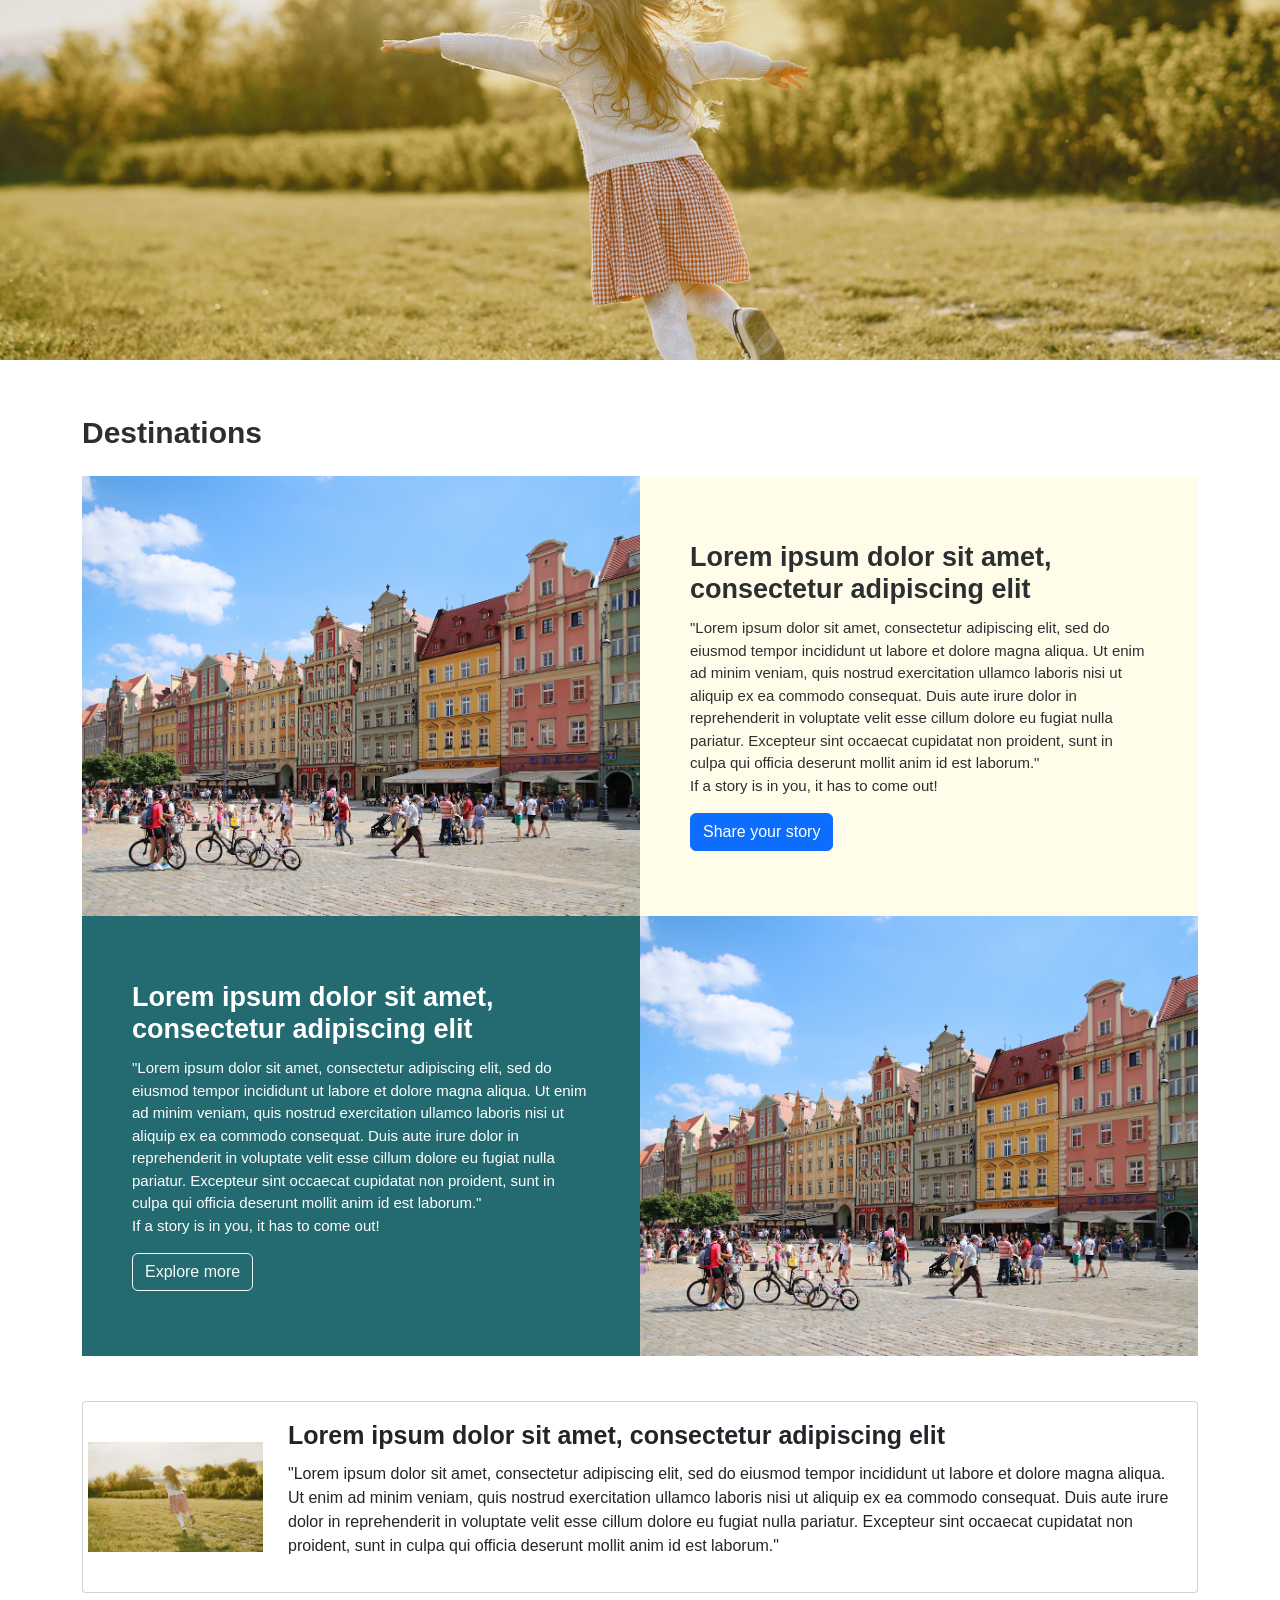
<file: index.html>
<!DOCTYPE html>
<html lang="en">
<head>
    <meta charset="UTF-8">
    <meta name="viewport" content="width=device-width, initial-scale=1.0">
    <link href="https://cdn.jsdelivr.net/npm/bootstrap@5.3.8/dist/css/bootstrap.min.css" rel="stylesheet" integrity="sha384-sRIl4kxILFvY47J16cr9ZwB07vP4J8+LH7qKQnuqkuIAvNWLzeN8tE5YBujZqJLB" crossorigin="anonymous">
    <link rel="stylesheet" href="style.css">
    <title>Document</title>
</head>
<body>
    <div>

    <img src="images/banner.jpg" class="banner-img" alt="Girl running in field">
        <main class="main-content">
         <div class="container">
            <h2 class="section-title">Destinations</h2>

             <div class="row g-0 destination-grid">

                <div class="col-12 col-lg-6">
                    <img src="images/city.jpg" class="city-img" alt="City destination">
            </div>

             <div class="col-12 col-lg-6 cream-box">
                <div class="box-content">
                <h2>Lorem ipsum dolor sit amet, consectetur adipiscing elit</h2>
                <p>
                 "Lorem ipsum dolor sit amet, consectetur adipiscing elit, sed do eiusmod
                tempor incididunt ut labore et dolore magna aliqua. Ut enim ad minim veniam,
                quis nostrud exercitation ullamco laboris nisi ut aliquip ex ea commodo
                consequat. Duis aute irure dolor in reprehenderit in voluptate velit esse
                cillum dolore eu fugiat nulla pariatur. Excepteur sint occaecat cupidatat non
                proident, sunt in culpa qui officia deserunt mollit anim id est laborum."
                <br>
                 If a story is in you, it has to come out!
                </p>
                <button class="btn btn-primary">Share your story</button>
             </div>
            </div>

        <div class="col-12 col-lg-6 teal-box order-4 order-lg-3">
          <div class="box-content">
            <h2>Lorem ipsum dolor sit amet, consectetur adipiscing elit</h2>
            <p>
              "Lorem ipsum dolor sit amet, consectetur adipiscing elit, sed do eiusmod
              tempor incididunt ut labore et dolore magna aliqua. Ut enim ad minim veniam,
              quis nostrud exercitation ullamco laboris nisi ut aliquip ex ea commodo
              consequat. Duis aute irure dolor in reprehenderit in voluptate velit esse
              cillum dolore eu fugiat nulla pariatur. Excepteur sint occaecat cupidatat non
              proident, sunt in culpa qui officia deserunt mollit anim id est laborum."
              <br>
              If a story is in you, it has to come out!
            </p>
            <button class="btn btn-outline-light">Explore more</button>
          </div>
        </div>

        <div class="col-12 col-lg-6 order-3 order-lg-4 second-image">
         <img src="images/city.jpg" class="city-img" alt="City destination">
            </div>
         </div>

      <div class="card bottom-card">
        <div class="row g-0 align-items-center">

          <div class="col-auto d-none d-lg-block">
            <img src="images/banner.jpg" class="small-img" alt="Girl running in field">
          </div>

          <div class="col">
            <div class="card-body">
              <h2>Lorem ipsum dolor sit amet, consectetur adipiscing elit</h2>
              <p>
                "Lorem ipsum dolor sit amet, consectetur adipiscing elit, sed do eiusmod
                tempor incididunt ut labore et dolore magna aliqua. Ut enim ad minim veniam,
                quis nostrud exercitation ullamco laboris nisi ut aliquip ex ea commodo
                consequat. Duis aute irure dolor in reprehenderit in voluptate velit esse
                cillum dolore eu fugiat nulla pariatur. Excepteur sint occaecat cupidatat non
                proident, sunt in culpa qui officia deserunt mollit anim id est laborum."
              </p>
            </div>
          </div>

        </div>
      </div>

    </div>
  </main>

</body>
</file>
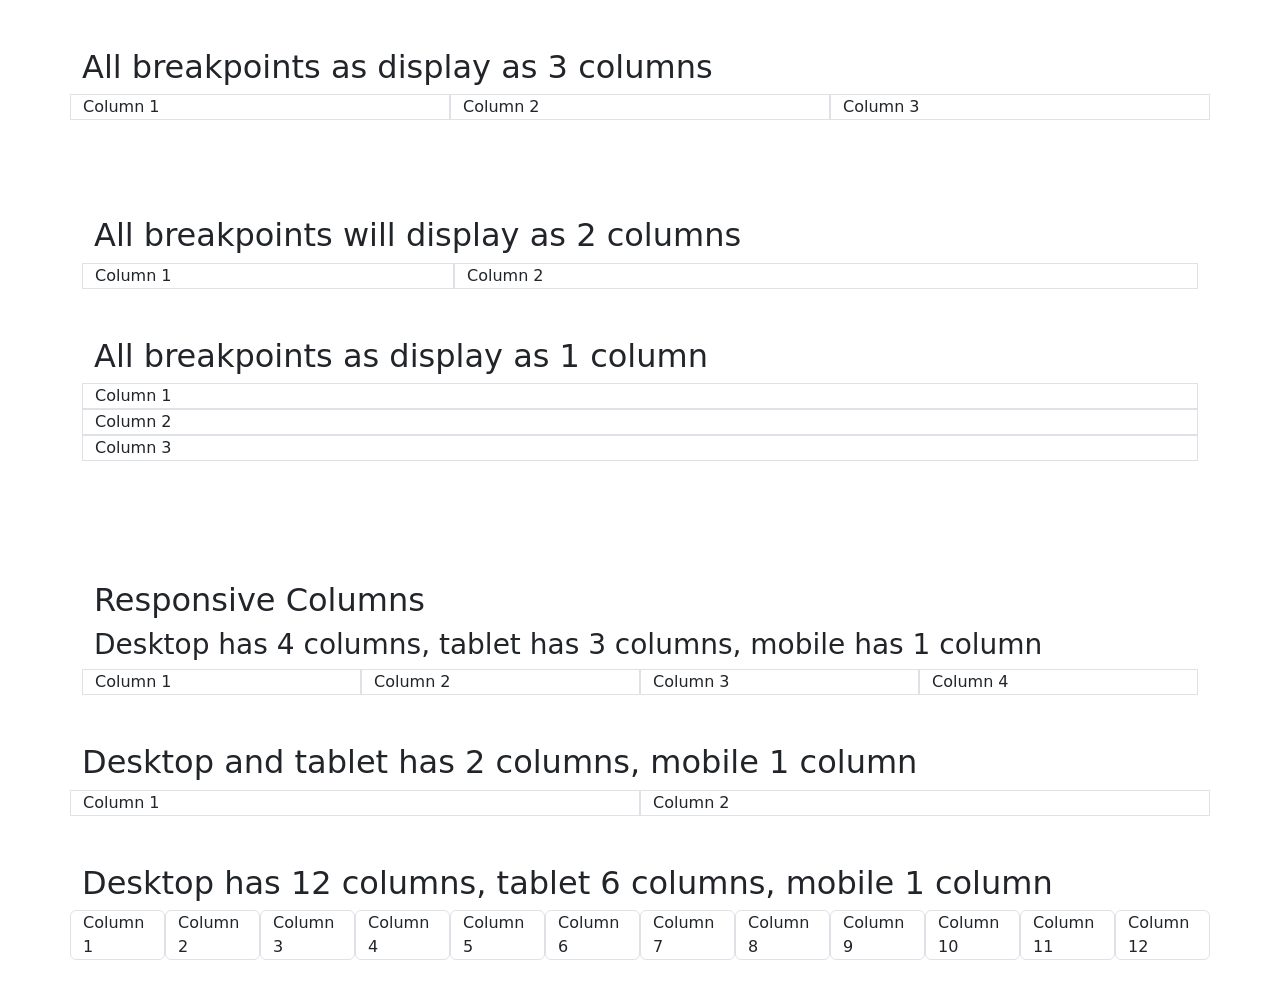
<file: row-col.html>
<!DOCTYPE html>
<html lang="en">
<head>
    <meta charset="UTF-8">
    <meta name="viewport" content="width=device-width, initial-scale=1.0">
    <link href="https://cdn.jsdelivr.net/npm/bootstrap@5.3.8/dist/css/bootstrap.min.css" rel="stylesheet" integrity="sha384-sRIl4kxILFvY47J16cr9ZwB07vP4J8+LH7qKQnuqkuIAvNWLzeN8tE5YBujZqJLB" crossorigin="anonymous">
    <title>Document</title>
</head>
<body>

    <div class="container my-5">
        <h2> All breakpoints as display as 3 columns</h2>
        <div class="row">
            <div class="col-4 border">Column 1</div> 
            <!-- divide by 12 to get the amount of columns (e.g: 12/3=4 , 3 columns) -->
            <div class="col-4 border">Column 2</div>
            <div class="col-4 border">Column 3</div>
    </div>

        <br><br>

    <div class="container my-5">
        <h2> All breakpoints will display as 2 columns  </h2>
        <div class="row">
            <div class="col-4 border">Column 1</div>
            <!-- both add up to 12 -->
            <div class="col-8 border">Column 2</div>
        </div>
    </div>

    <div class="container my-5">
        <h2> All breakpoints as display as 1 column</h2>
        <div class="row">
            <div class="col-12 border">Column 1</div>
            <div class="col-12 border">Column 2</div>
            <div class="col-12 border">Column 3</div>
        </div>
    </div>

    <br>

    <div class="container my-5">
        <h2> Responsive Columns </h2>
        <h3> Desktop has 4 columns, tablet has 3 columns, mobile has 1 column </h3>
        <div class="row">
            <div class="col-12 col-md-4 col-lg-3 border">Column 1</div>
            <div class="col-12 col-md-4 col-lg-3 border">Column 2</div>
            <div class="col-12 col-md-4 col-lg-3 border">Column 3</div>
            <div class="col-12 col-md-4 col-lg-3 border">Column 4</div>
        </div>
    </div>

    <div class="container-my5">
        <h2> Desktop and tablet has 2 columns, mobile 1 column </h2>
        <div class="row">
            <div class="col-12 col-md-6 col-lg-6 border">Column 1</div>
            <div class="col-12 col-md-6 col-lg-6 border">Column 2</div>
        </div>
    </div>

    <br>

    <br>

    <div class="container-my5">
        <h2> Desktop has 12 columns, tablet 6 columns, mobile 1 column </h2>
        <div class="row">
            <div class="rounded col-12 col-md-2 col-lg-1 border">Column 1</div>
            <div class="rounded col-12 col-md-2 col-lg-1 border">Column 2</div>
            <div class="rounded col-12 col-md-2 col-lg-1 border">Column 3</div>
            <div class="rounded col-12 col-md-2 col-lg-1 border">Column 4</div>
            <div class="rounded col-12 col-md-2 col-lg-1 border">Column 5</div>
            <div class="rounded col-12 col-md-2 col-lg-1 border">Column 6</div>
            <div class="rounded col-12 col-md-2 col-lg-1 border">Column 7</div>
            <div class="rounded col-12 col-md-2 col-lg-1 border">Column 8</div>
            <div class="rounded col-12 col-md-2 col-lg-1 border">Column 9</div>
            <div class="rounded col-12 col-md-2 col-lg-1 border">Column 10</div>
            <div class="rounded col-12 col-md-2 col-lg-1 border">Column 11</div>
            <div class="rounded col-12 col-md-2 col-lg-1 border">Column 12</div>     
    </div>



    
</body>
</html>
</file>
<file: style.css>
body {
  margin: 0;
  font-family: Arial, Helvetica, sans-serif;
  color: #2b2f32;
}

/* banner atthe top*/
.banner-img {
  width: 100%;
  height: 360px;
  object-fit: cover;
  display: block;
}

.card-body {
  padding: 18px 20px;
}

.main-content {
  padding: 55px 0;
}

.section-title {
  font-size: 30px;
  font-weight: 700;
  margin-bottom: 25px;
}

/* city image */
.city-img {
  width: 100%;
  height: 440px;
  object-fit: cover;
  display: block;
}

/*  color boxes */
.cream-box {
  background-color: #fffdea;
  height: 440px;
  display: flex;
  align-items: center;
}

.teal-box {
  background-color: #236b70;
  color: white;
  height: 440px;
  display: flex;
  align-items: center;
}

.box-content {
  padding: 0 50px;
}

.box-content h2 {
  font-size: 27px;
  font-weight: 700;
  margin-bottom: 12px;
}

.box-content p {
  font-size: 15px;
  line-height: 1.5;
  margin-bottom: 16px;
}

/* bottom card */
.bottom-card {
  border-radius: 4px;
  margin-bottom: 20px;
}

.bottom-card h2 {
  font-size: 25px;
  font-weight: 700;
  margin-bottom: 12px;
}

.bottom-card p {
  font-size: 16px;
  line-height: 1.5;
}

.small-img {
  width: 185px;
  height: 120px;
  object-fit: cover;
  padding: 5px;
}

.destination-grid {
  margin-bottom: 45px;
}

/* tablet */
@media (max-width: 991px) {
  .banner-img {
    height: 420px;
  }

  .city-img {
    height: auto;
    max-height: 340px;
  }

  .cream-box,
  .teal-box {
    height: auto;
    display: block;
  }

  .box-content {
    padding: 45px;
  }

  .box-content h2 {
    font-size: 26px;
  }

  .box-content p {
    font-size: 16px;
  }
}

/* phone */
@media (max-width: 575px) {
  .banner-img {
    height: 300px;
  }

  .main-content {
    padding: 30px 0;
  }

  .section-title {
    font-size: 22px;
    padding-left: 12px;
    margin-bottom: 18px;
  }

  .city-img {
    height: auto;
  }

  .box-content {
    padding: 30px 20px;
  }

  .box-content h2 {
    font-size: 22px;
  }

  .box-content p {
    font-size: 15px;
  }

  .destination-grid {
    margin-bottom: 30px;
  }

  .bottom-card h2 {
    font-size: 20px;
  }

  .bottom-card p {
    font-size: 15px;
  }

  .card-body {
    padding: 14px;
  }
}

/* spacer after two box */
@media (max-width: 991px) {
  .second-image {
    margin-top: 40px;
  }
}
</file>
